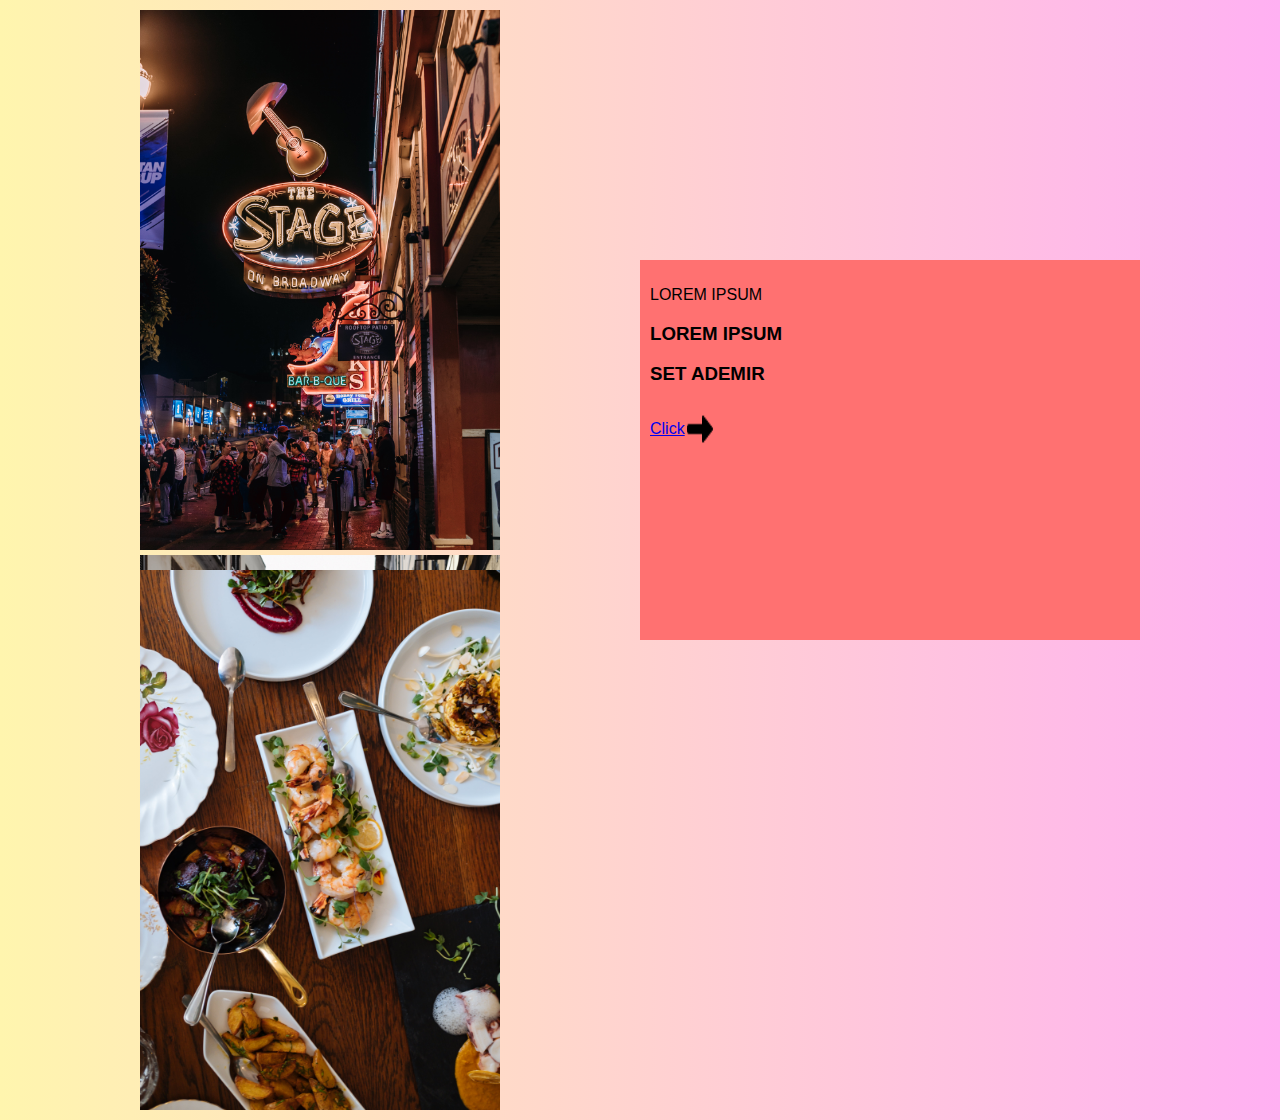
<file: Simplote/index.html>
<!DOCTYPE html>
<html lang="en">

<head>
    <meta charset="UTF-8">
    <meta name="viewport" content="width=device-width, initial-scale=1.0">
    <title>Document</title>
    <link rel="stylesheet" type="text/css" href="style.css">
</head>

<body>
    <div class="container">
        <div class="image-container">
            <div class="column">

                <img src="pexels-rachel-claire-6752433.jpg" />
                <img src="pexels-eva-bronzini-6141651.jpg" />
            </div>
            <div class="column">

                <img src="pexels-mister-mister-3434523.jpg" />
            </div>
        </div>
        <div class="text">
            <div class="text-box">
                <p>LOREM IPSUM
                </p>
                <h3>LOREM IPSUM</h3>
                <h3>SET ADEMIR</h3>
                <a href="home.html">
                    <div class="button">
                        <p class="button-text">Click</p>
                        <img class="button-img" src="icons8-arrow-30.png">
                    </div>
                </a>
            </div>
        </div>
    </div>
    </div>
</body>

</html>
</file>
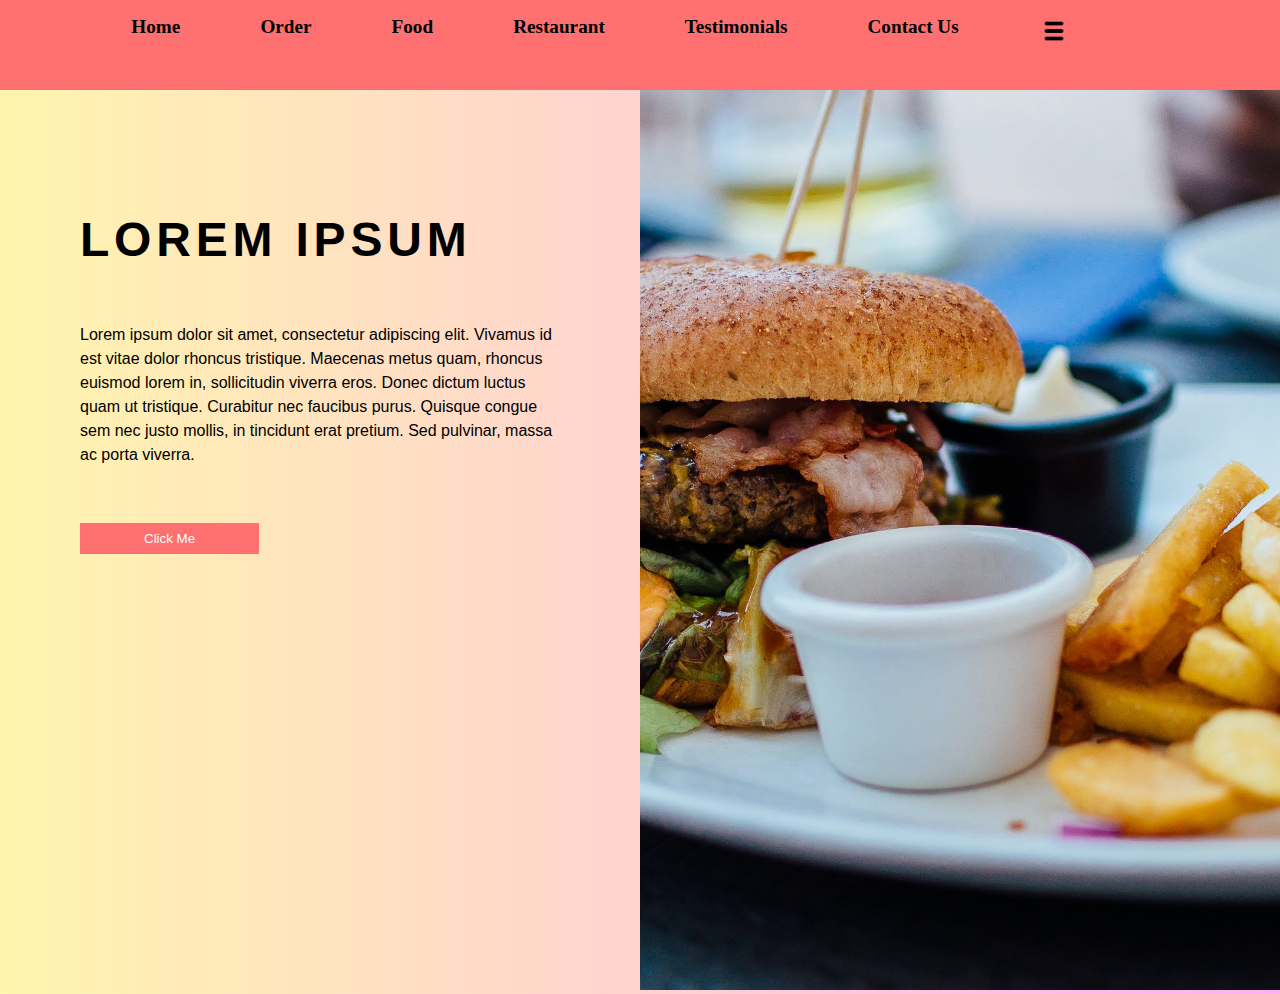
<file: Simplote/home.html>
<!DOCTYPE html>
<html lang="en">

<head>
    <meta charset="UTF-8">
    <meta name="viewport" content="width=device-width, initial-scale=1.0">
    <title>Document</title>
    <link rel="stylesheet" type="text/css" href="style.css">
</head>

<body class="home-body">
    <div class="nav-container">
        <nav>
            <ul class="nav-links">
                <li>
                    <a href="">Home</a>
                </li>
                <li>
                    <a href="">Order</a>
                </li>
                <li>
                    <a href="">Food</a>
                </li>
                <li>
                    <a href="">Restaurant</a>
                </li>
                <li>
                    <a href="">Testimonials</a>
                </li>
                <li>
                    <a href="">Contact Us</a>
                </li>
                <li>
                    <a href=""><img class="menu-button" src="menu-bar.png" /></a>
            </ul>
        </nav>
    </div>
    <div class="main-div">
        <div class="hero-text">
            <div class="text-div">
                <h1>Lorem ipsum</h1>
                <p>Lorem ipsum dolor sit amet, consectetur adipiscing elit. Vivamus
                    id est vitae dolor rhoncus tristique. Maecenas metus quam,
                    rhoncus euismod lorem in, sollicitudin viverra eros. Donec
                    dictum luctus quam ut tristique. Curabitur nec faucibus purus.
                    Quisque congue sem nec justo mollis, in tincidunt erat pretium.
                    Sed pulvinar, massa ac porta viverra.</p>
                <button>Click Me</button>
            </div>
        </div>
        <div class="hero-img">
            <img src="pexels-robin-stickel-70497.jpg" alt="">
        </div>
    </div>
    </div>
</body>

</html>
</file>
<file: Simplote/style.css>
body {
  font-family: Arial, sans-serif;
  background: linear-gradient(to left, rgb(255, 176, 242), rgb(255, 245, 174));
  margin: 0;
  display: flex;
  justify-content: center;
  align-items: center;
  height: 100vh;
}

.container {
  display: flex;
  flex-wrap: wrap;
  justify-content: center;
  align-items: center;
  height: 100vh;
  width: 100vw;
}

.image-container {
  height: 100vh;
  width: 50%;
  display: flex;
  flex-wrap: wrap;
  justify-content: center;
  align-items: center;
}

.column {
  height: 60vh;
  display: flex;
  flex-direction: column;
  align-items: center;
  padding: 10px;
}

.column img {
  object-fit: cover;
  width: 100%;
  height: 100%;
  padding-bottom: 5px;
}

.text-box {
  height: 40%;
  width: 75%;
  background-color: rgb(255, 113, 113);
  padding: 10px;
}

.text {
  height: 100%;
  width: 50%;
  display: flex;
  flex-wrap: wrap;
  align-items: center;
}

.button {
  display: flex;
}


.home-body {
  overflow: hidden;
  font-family: Arial, sans-serif;
}

nav {
  font-family: 'Times New Roman', Times, serif;
  font-size: 1.2rem;
  font-weight: 550;
  margin-bottom: 10px;
  position: absolute;
  top: 0;
  left: 0;
  min-height: 10%;
  height: auto;
  width: 100%;
  z-index: 1000;

  background-color: rgb(255, 113, 113);
}

nav ul {
  list-style: none;
  padding: 1rem;
  margin: 0;
  display: flex;
  justify-content: center;
}

nav ul li {
  display: inline-block;
  margin-right: 5rem;
  /* Add spacing between items */
}

nav ul li a {
  text-decoration: none;
  /* Remove underline */
  color: black;
  /* Set link color to black */
}

.menu-button {
  width: 30px;
  /* Set the width of the menu button */
  height: 30px;
  /* Set the height of the menu button */
}

.main-div {
  position: relative;
  display: flex;
  flex-wrap: wrap;
  justify-content: center;
  align-items: center;
  height: 80%;
  width: 100%;
}


.text-div {
  width: 75%;

}

.hero-text {
  position: relative;
  height: 100%;
  width: 50%;

  display: flex;
  justify-content: space-around;
}

.text-div h1 {
  font-size: 3rem;
  font-weight: 700;
  padding-bottom: 2.5rem;
  margin-bottom: 1rem;
  text-transform: uppercase;
  letter-spacing: 0.1em;
}

.text-div p {
  line-height: 1.5;
  padding-bottom: 2.5rem;
}

.text-div button {
  background-color: rgb(255, 113, 113);
  padding: .5rem 4rem;
  border: none;
  color: #fff;

}

.hero-img {
  position: relative;
  height: 100vh;
  width: 50%;
}

.hero-img img {
  object-fit: cover;
  overflow: hidden;
  height: 100%;
  width: 100%;
}
</file>
